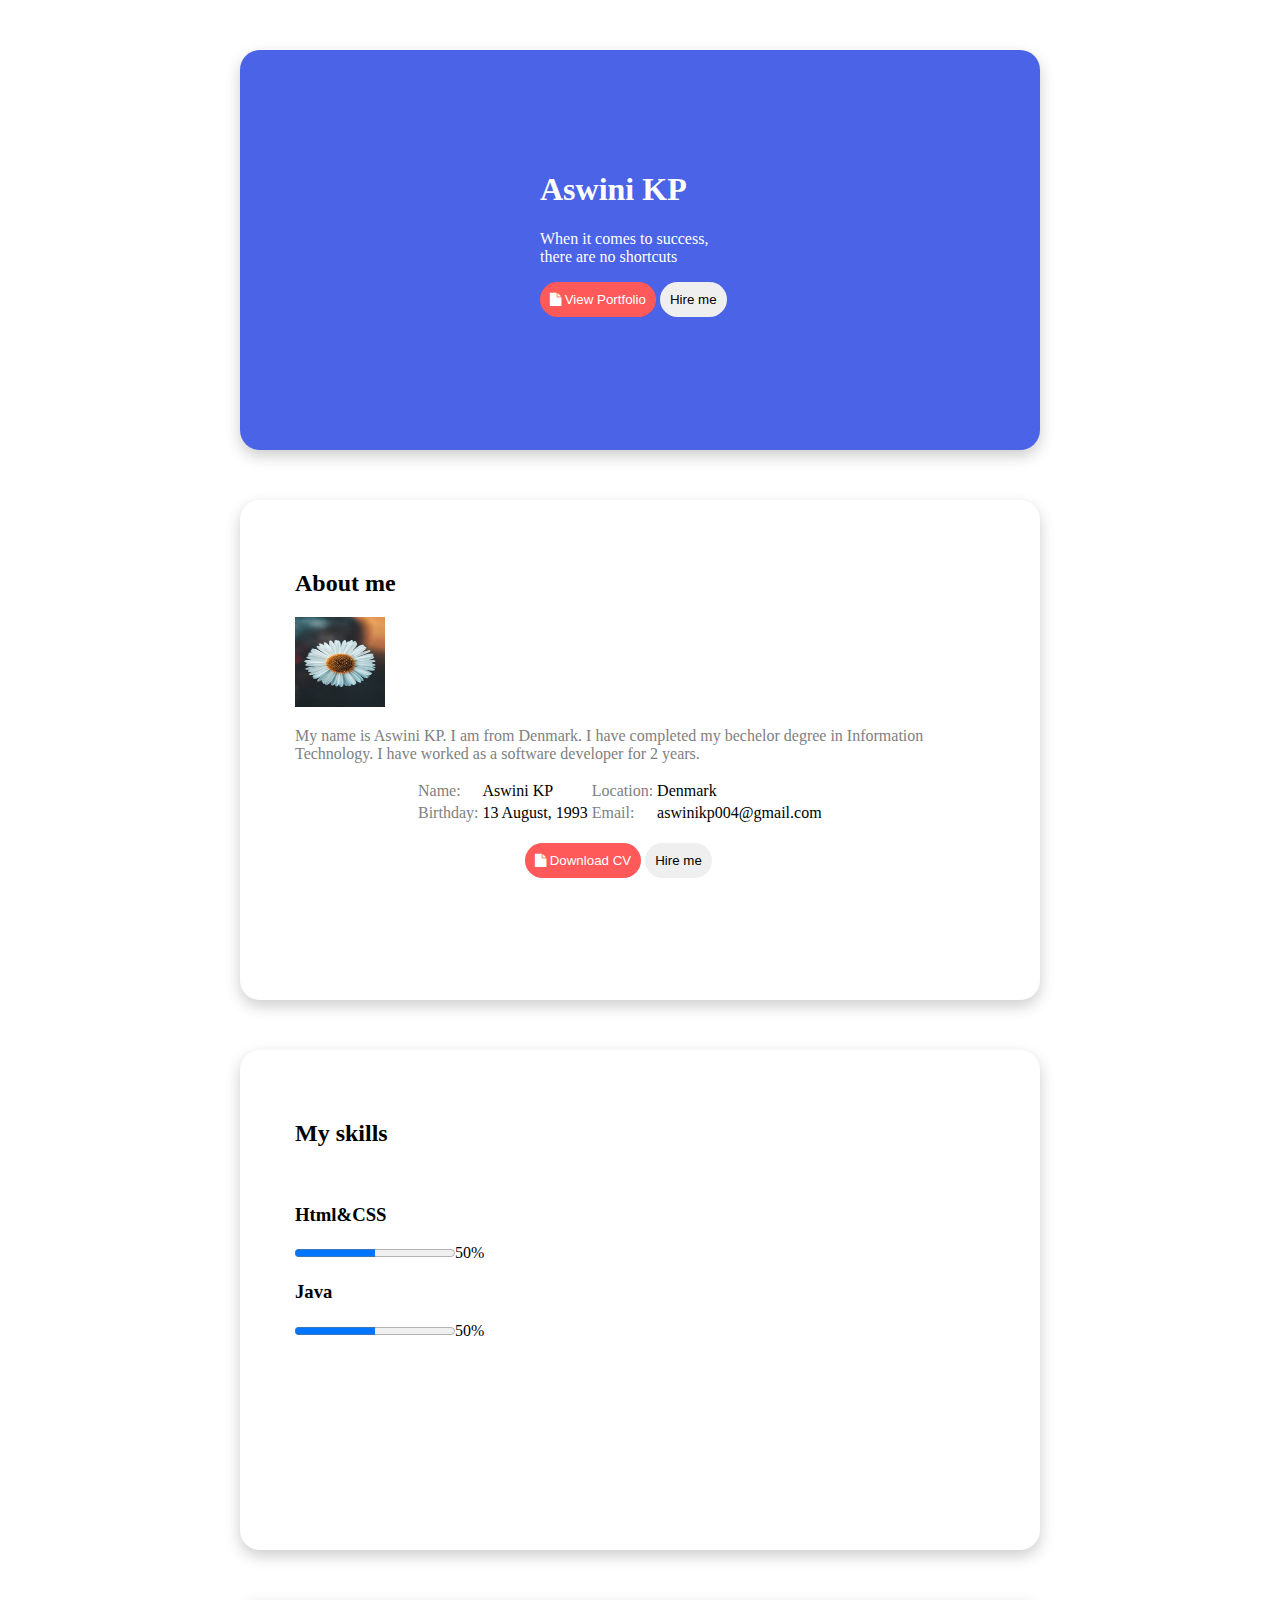
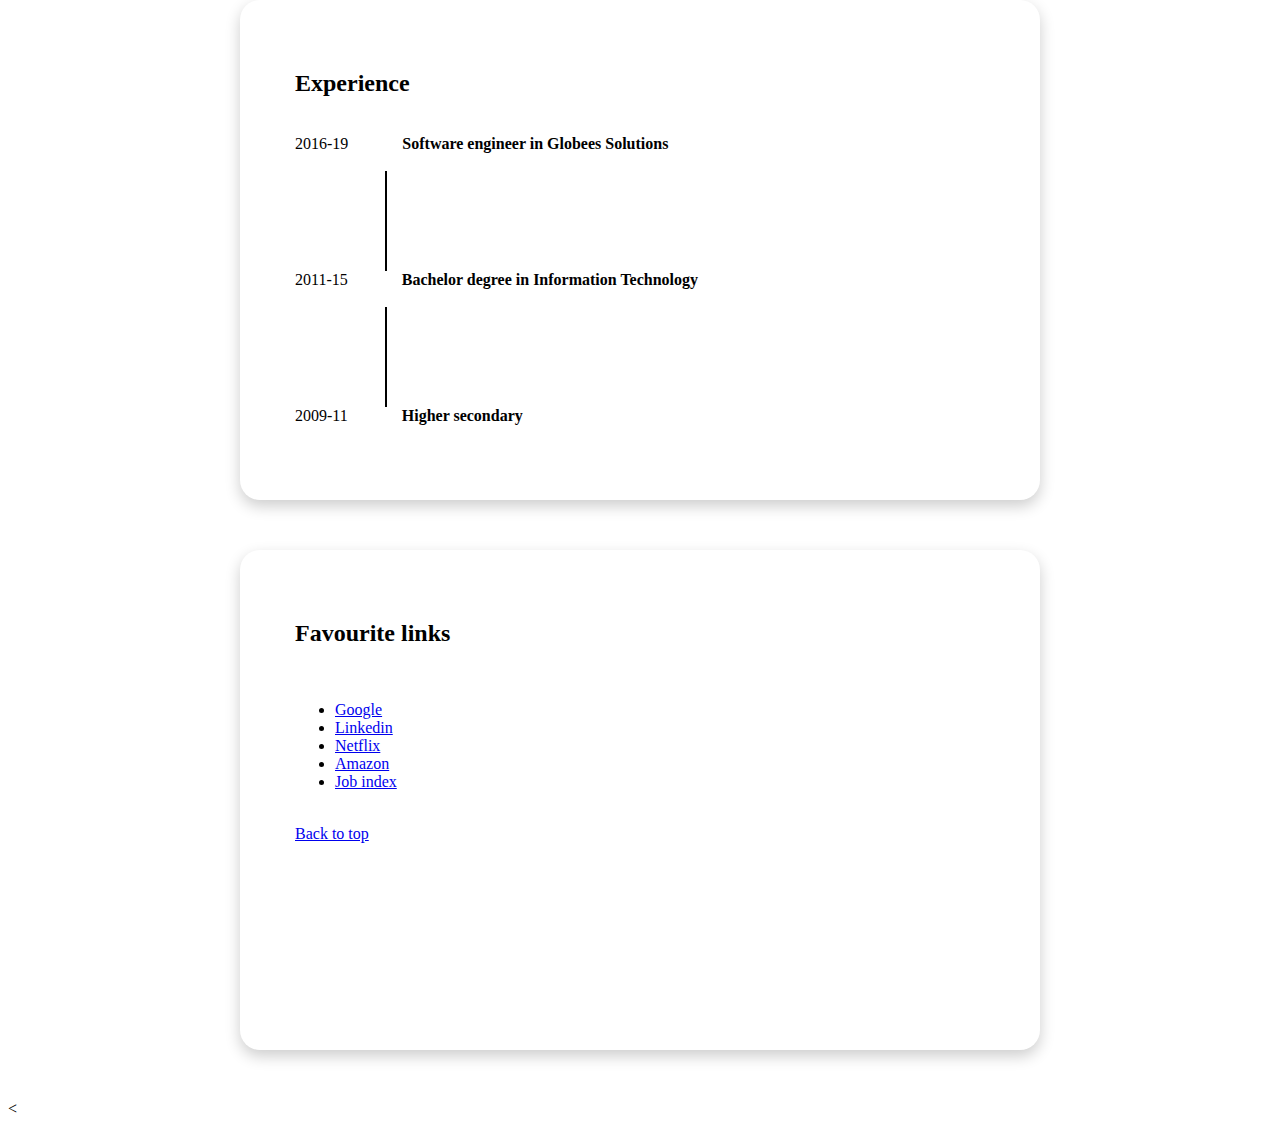
<file: index.html>
﻿<!DOCTYPE html>

<html lang="en" xmlns="http://www.w3.org/1999/xhtml">
<head>
    <meta charset="utf-8" />
    <title>Aswini KP</title>
    <link rel="stylesheet" type="text/css" href="style.css" />
      <link rel="stylesheet" href="https://cdnjs.cloudflare.com/ajax/libs/font-awesome/4.7.0/css/font-awesome.min.css">
        <a id="top"</a>
</head>
<body>

  <div class="firstbox sectioncolor">
  
    <h1>Aswini KP</h1>
    <p>When it comes to success, there are no shortcuts</p>
    <button class="button red" ><i class="fa fa-file"></i> View Portfolio</button>
    <button class="button"> Hire me </button>
  
  </div>
<!-- About me-->


  <div class="secondsection">
    <div class="row">
 
     <div class="col-md-3">
      <h2>About me</h2>
      <img src="flower.jpg" width="90px" height="90px" alt="My image" />
    </div>
  
   <div class="col-md-9 ">
     <p class="headcol">My name is Aswini KP. I am from Denmark.
      I have completed my bechelor degree in Information Technology.
      I have worked as a software developer for 2 years.
    </p>
    <table class"tablestyle">
     <tr>
      <td class="headcol">Name:</td>
      <td >Aswini KP</td>
      <td class="headcol" >Location:</td>
      <td>Denmark</td>
    </tr>
    <tr >
      <td class="headcol">Birthday:</td>
      <td>13 August, 1993</td>
      <td class="headcol">Email:</td>
      <td>aswinikp004@gmail.com</td>
    </tr>
   </table><br/>

    <div class="SecondsectionBtn">
     <button class="button red"><i class="fa fa-file"></i> Download CV</button>
     <button class="button"> Hire me </button>
    </div>
  </div>
 </div>
</div>
<!-- Skills-->
<div class="secondsection">
  <h2>My skills</h2>
  <br/>
  <div class="row">
   <span class="column">
     <h3>Html&CSS</h3>
     <progress  max="100" value="50"></progress>50%
   </span>

   <span class="column">
      <h3>Java</h3>
      <progress  max="100" value="50"></progress>50%
   </span>
  </div>
</div>



<!-- experience-->
<div class="secondsection">
  <h2>Experience</h2>
  <br/>
 <div class="row">
  <span class="column">2016-19</span>
  <span class="column expwidth"><b>Software engineer in Globees Solutions</b></span>
 </div>
 <br/>

 <div class="vl"></div>

 <div class="row">
  <span class="column">2011-15</span>
  <span class="column expwidth"><b>Bachelor degree in Information Technology</b></span>
  </div>
  <br/>

   <div class="vl"></div>

 <div class="row">
  <span class="column">2009-11</span>
  <span class="column expwidth"><b>Higher secondary</b></span>
  </div>
</div>
</div>
</div>

<!-- favourite links-->

<div class="secondsection">
  <h2>Favourite links</h2>
  <br/>
<ul>
   <li><a href="https://www.google.com/">Google</a></li>
   <li><a href="https://www.linkedin.com/">Linkedin</a></li></li>
   <li><a href="https://www.netflix.com/">Netflix</a></li></li>
   <li><a href="https://www.amazon.in/">Amazon</a></li></li>
   <li><a href="https://www.jobindex.dk/">Job index</a></li></li>
 
  </ul>
  <br/>

   <a href="#top"> Back to top </a>
</div>



</body>
</html>

<

<!--<div class="row my-4">
						<div class="col-md-6">
							<p class="mb-2">Name: <span class="text-dark">Bako Doe</span></p>
							<p class="mb-0">Birthday: <span class="text-dark">14 August, 1990</span></p>
						</div>
						<div class="col-md-6 mt-2 mt-md-0 mt-sm-2">
							<p class="mb-2">Location: <span class="text-dark">London, UK</span></p>
							<p class="mb-0">Email: <span class="text-dark">hello@bako.com</span></p>
						</div>
					</div>



About section
<div class="secondsection">
  <h2>About me</h2>
  <div class="row">
  <span class="column"> 
  <img src="C:\Users\akhil\Downloads\flower.jpg" width=90 height=90 alt="My image" />
  </span>
 
  <span class="column">My name is Aswini KP.I am from Denmark.<br/>
    I have completed my bechelor degree in Information Technology.
    I have worked as a software developer for 2 years.
    </span>
  


</div>
</div>







                    -->

<!--div class="row">
  <span class="column">123</span>
  <span class="column">456</span>
  <span class="column">12345555</span>
  <span class="column">4555555</span>
</div> -->
</file>
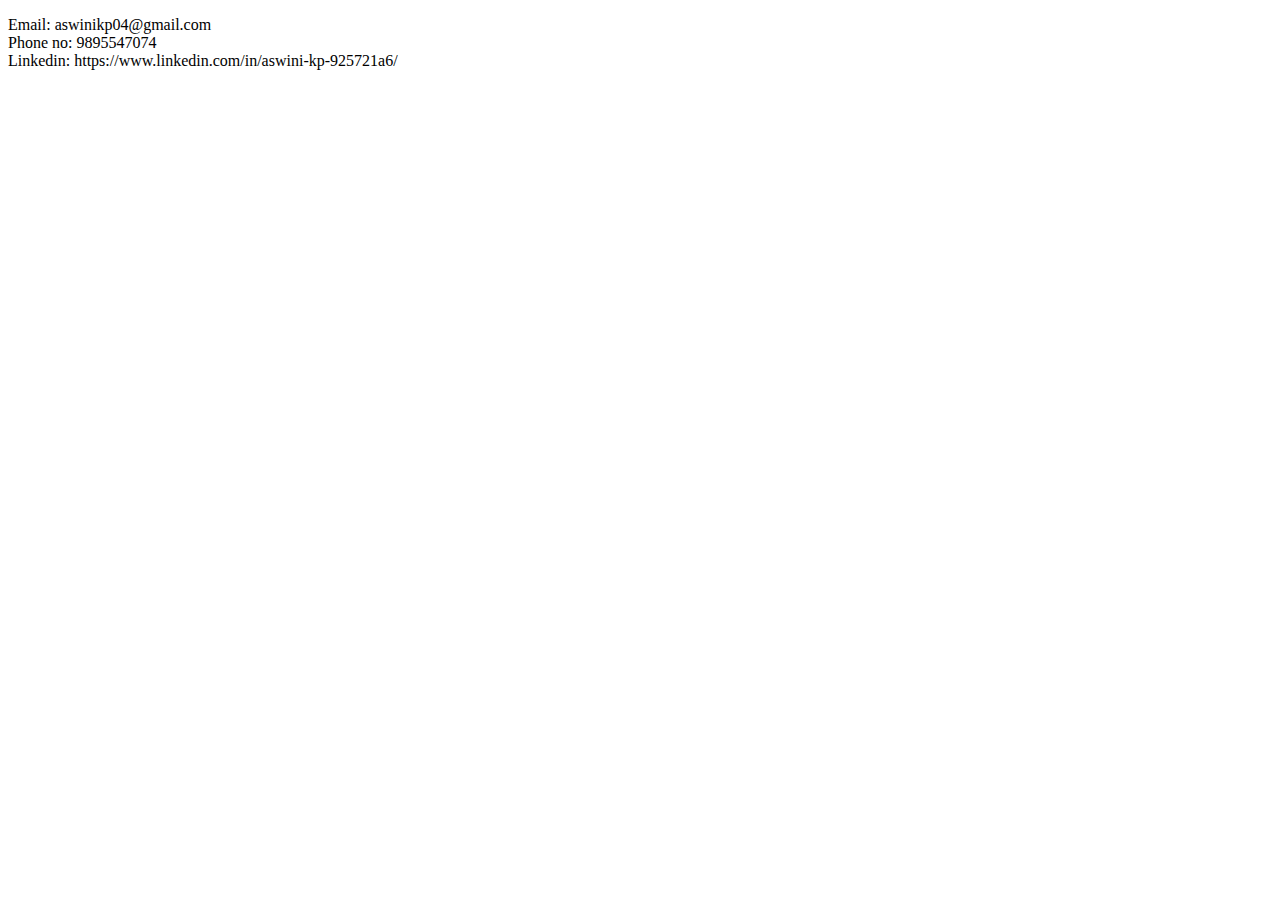
<file: ContactDetails.html>
﻿<!DOCTYPE html>

<html lang="en" xmlns="http://www.w3.org/1999/xhtml">
<head>
    <meta charset="utf-8" />
    <title></title>
</head>
<body>
<p> Email: aswinikp04@gmail.com <br/>
Phone no: 9895547074 <br/>
Linkedin: https://www.linkedin.com/in/aswini-kp-925721a6/ </p>
</body>
</html>
</file>
<file: style.css>
﻿
	.firstbox
	{
		width:800px;
		height:400px;
		box-sizing:border-box;
		border-radius:22;
		padding:100px 300px;
		margin:auto;
		margin-top:50px;

		
		margin-bottom:50px;
		border-radius:20px;
		box-shadow:rgba(0,0,0,0.2)0px 6px 15px 0px;
	}

	.firstbox.sectioncolor
	{
		color:white;
		background-color:#4a63e7;

	}

	.secondsection
	{
		width:800px;
		height:500px;
		box-sizing:border-box;
		border-radius:22;
		padding:50px 55px;
		margin:auto;
		margin-top:50px;

		
		margin-bottom:50px;
		border-radius:20px;
		box-shadow:rgba(0,0,0,0.2)0px 6px 15px 0px;
	}
	.button
	{
		border-radius:50px;
		border:none;
		padding: 10px 10px;
		
	}
	.SecondsectionBtn
	{
		padding: 0px 230px;
	}
	.button.red
	{
		color:white;
		background:#ff5959;
		transition: background-color .5s;
		
	}

	button.red:hover
	{
		background:#4a63e7;
		color:white;
		transform: scale(1.1);
		
		
	}
	table	{
		margin:0px 120px;
	}


	.secondsection h2 ::after 
	{
    content: "";
    background: #FF5959;
    border-radius: 25px;
    display: block;
    height: 5px;
    margin-top: 14px;
    width: 30px;
    }

	.expwidth
	{
		margin-left:50px;
	}

	.vl 
	{
     border-left: 2px solid black;
     height: 100px;
	 margin: 0px 90px;
    }

	.abouttext
	{
		height=70px;
	}
	


	.headcol
	{
		color:grey;
	}

	div.p-box
	{
		border-radius:4px;
		padding:20px;
		margin-top:20px;
		margin-bottom:20px;
	}
</file>
